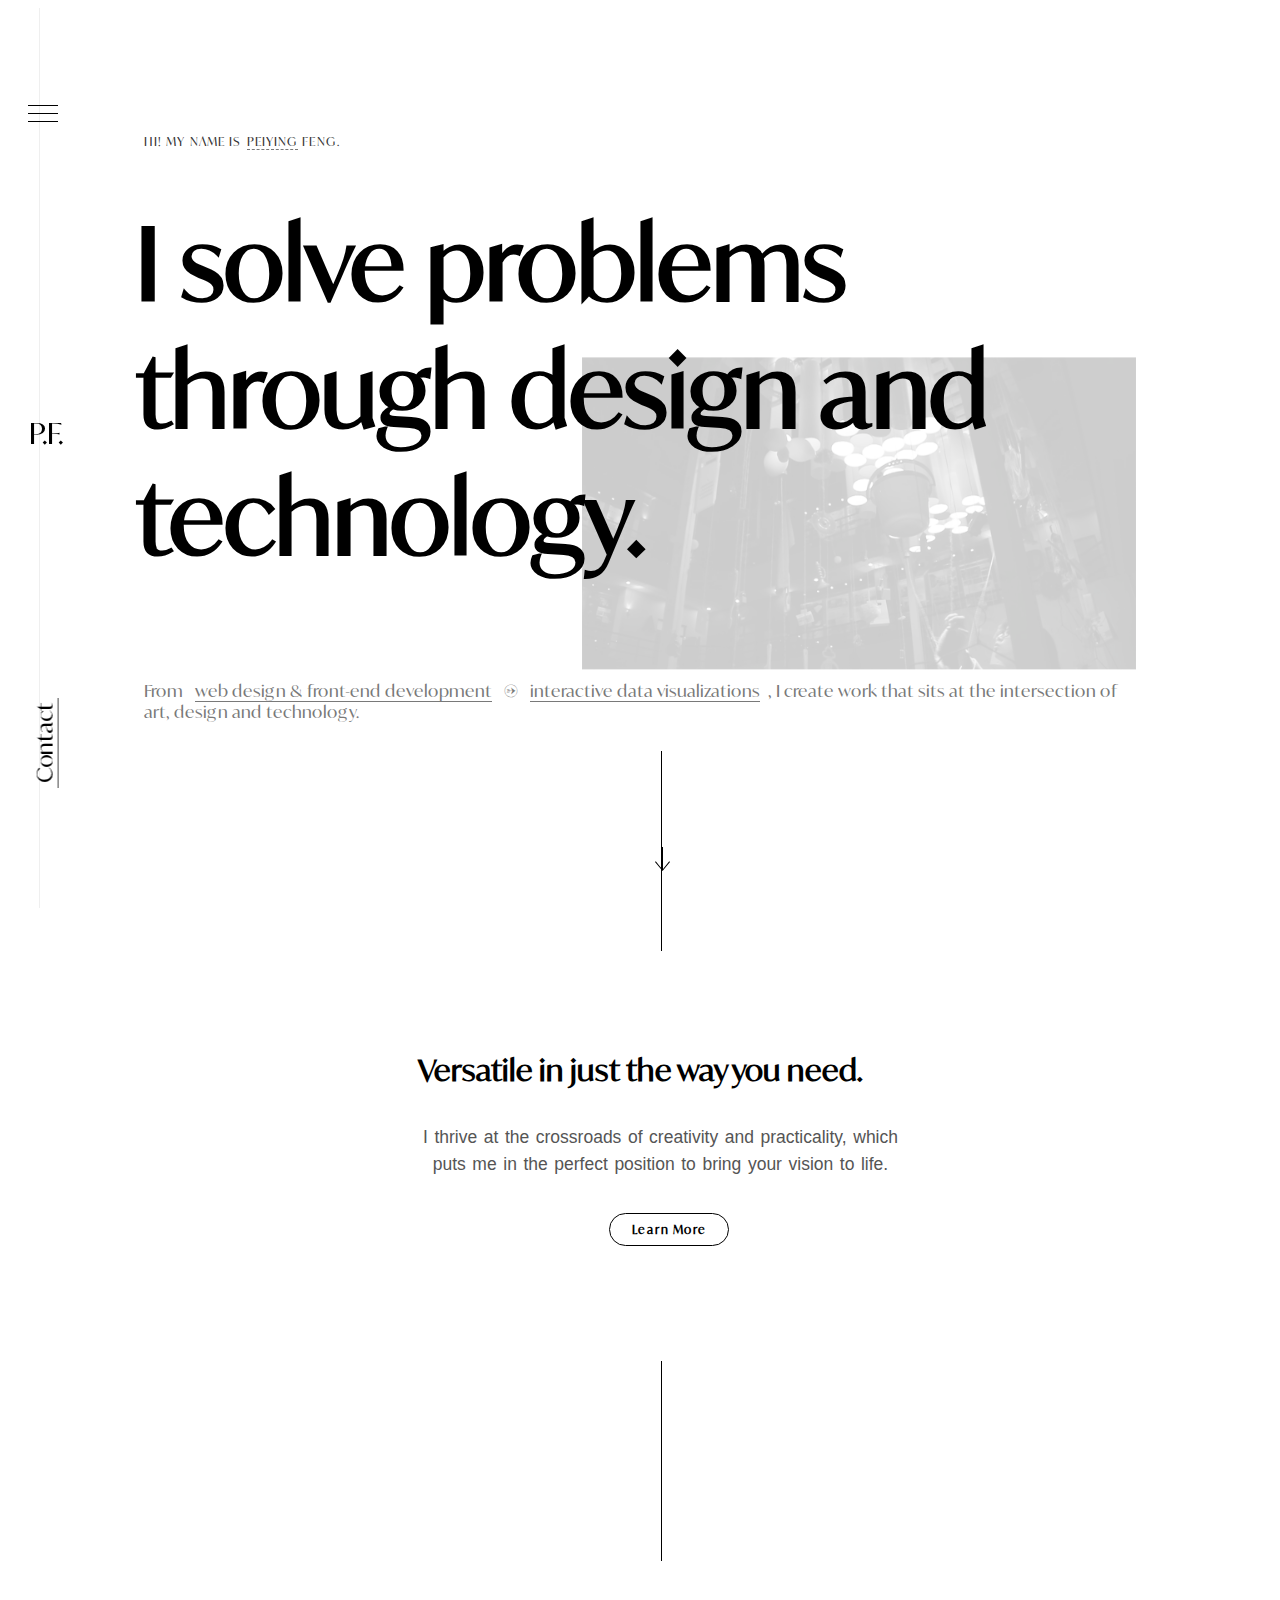
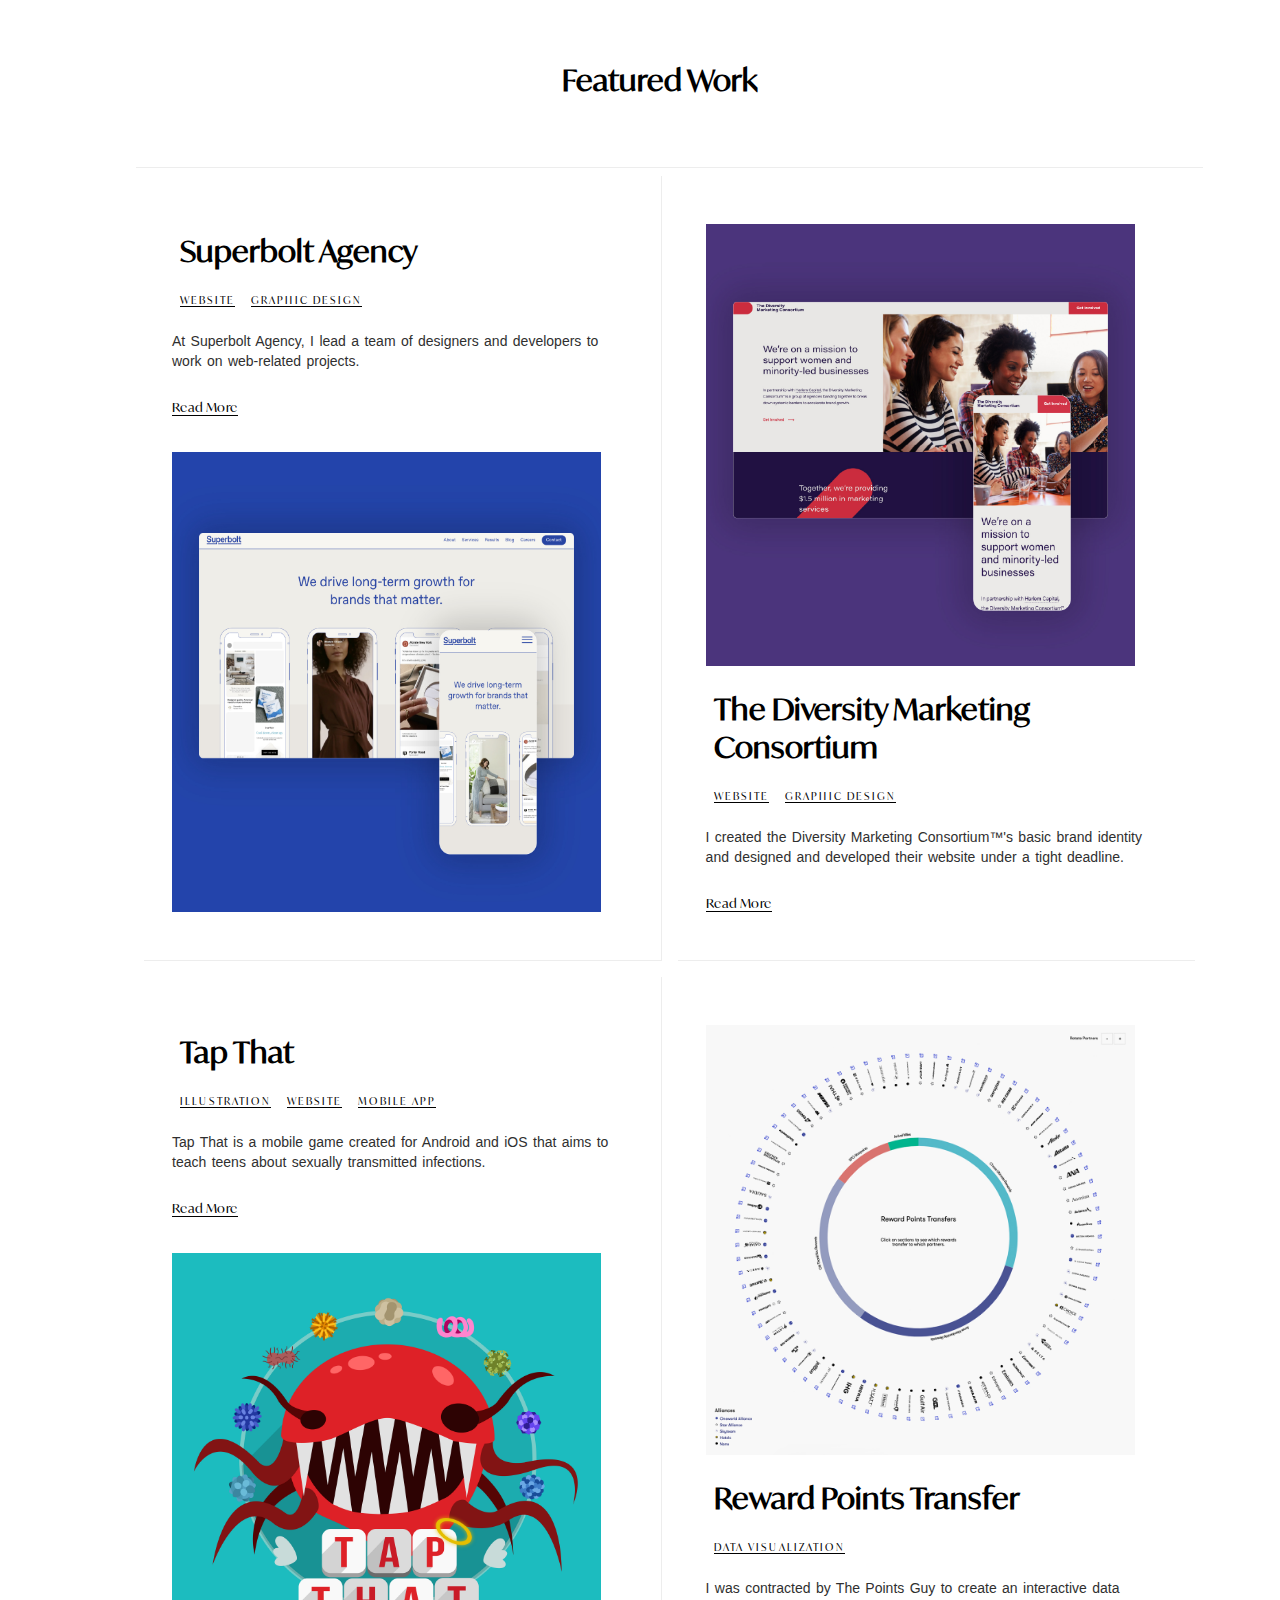
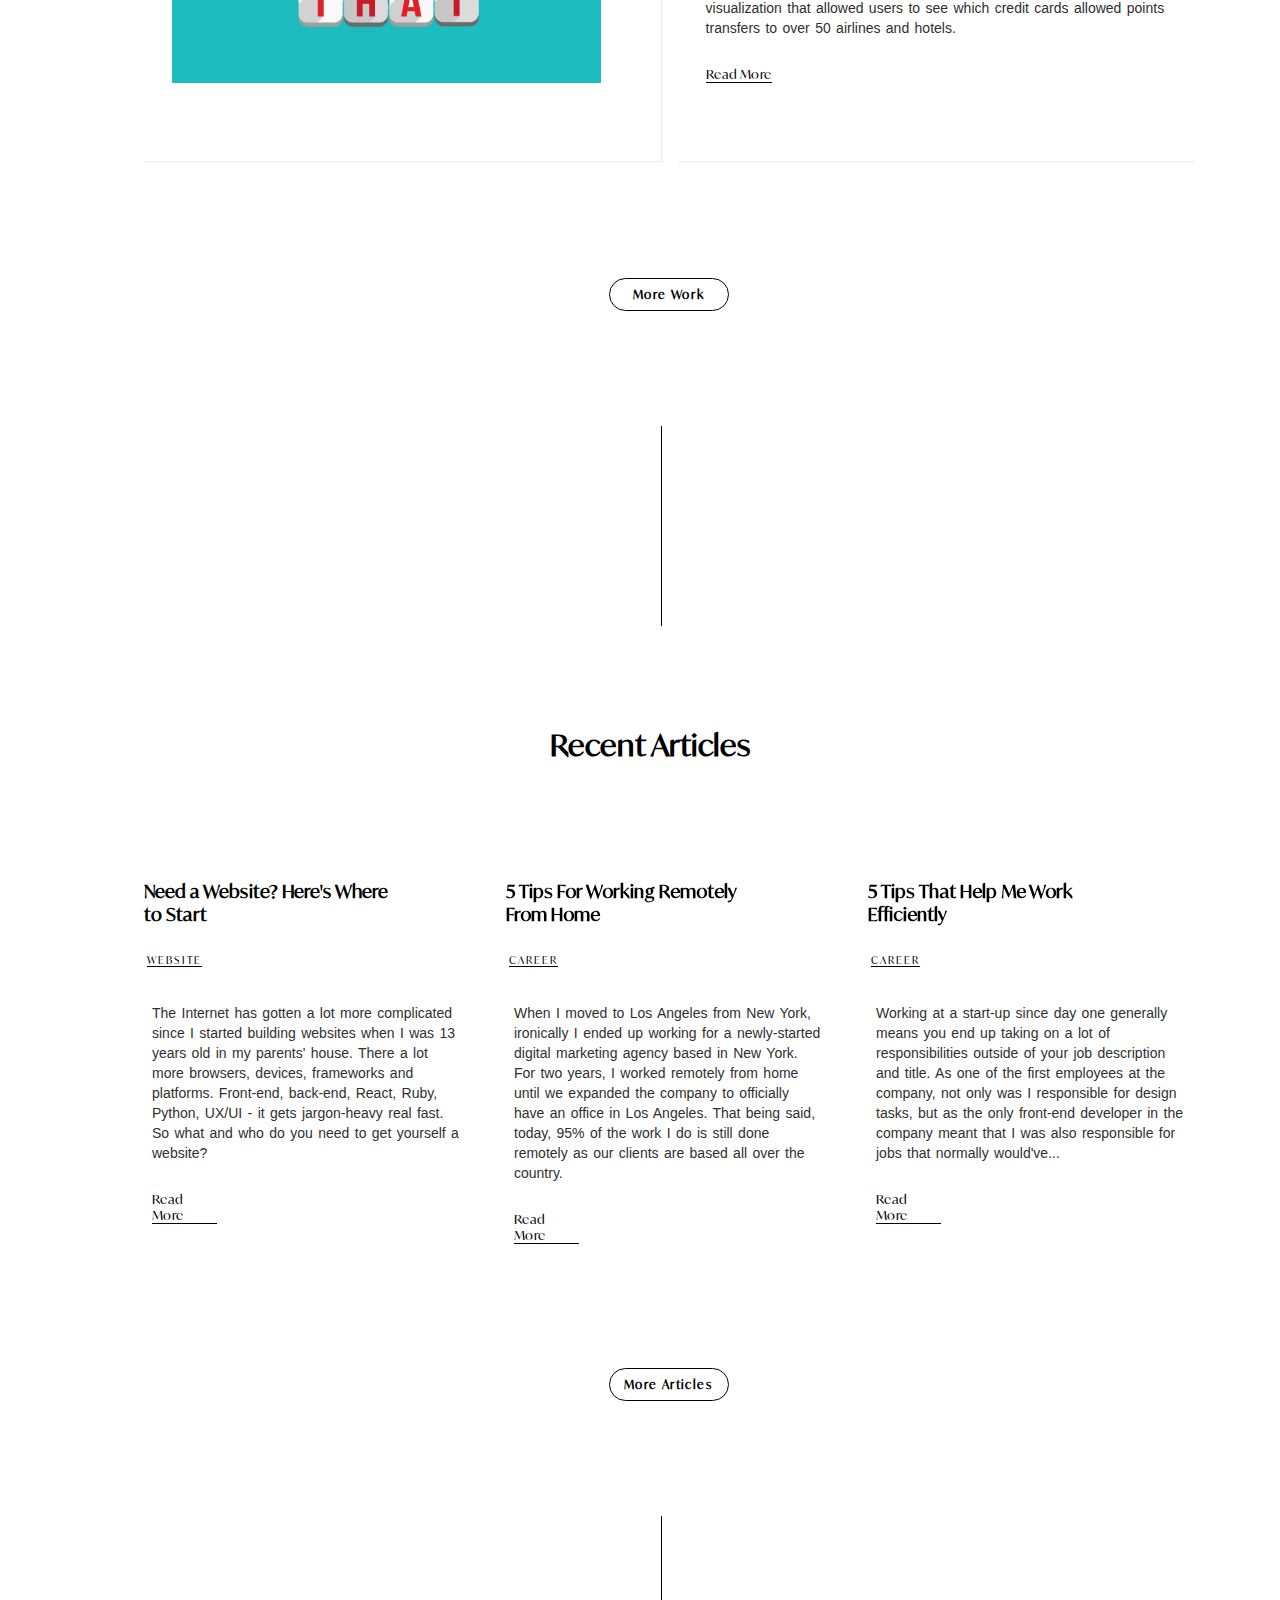
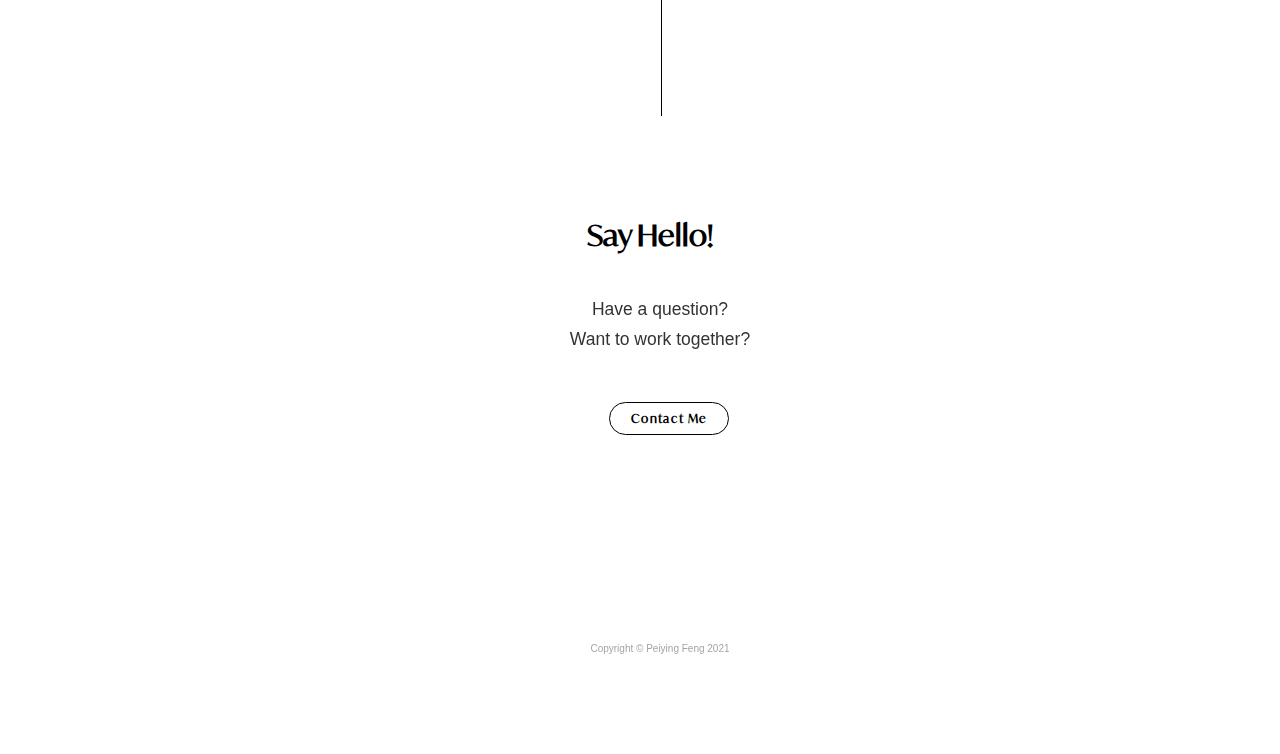
<file: index.html>
<!DOCTYPE html>
<html lang="en">

<head>
  <meta charset="UTF-8">
  <meta http-equiv="X-UA-Compatible" content="IE=edge">
  <meta name="viewport" content="width=device-width, initial-scale=1.0">
  <title>Document</title>
  <link rel="preconnect" href="https://fonts.gstatic.com">
  <link href="https://fonts.googleapis.com/css2?family=Orelega+One&display=swap" rel="stylesheet">
</head>

<script src="https://code.jquery.com/jquery-3.6.0.min.js"
  integrity="sha256-/xUj+3OJU5yExlq6GSYGSHk7tPXikynS7ogEvDej/m4=" crossorigin="anonymous"></script>

<link rel="stylesheet" href="utilities.css">
<link rel="stylesheet" href="style1.css">

<body>
  <header class="menubar" id="menubar">
    <ul class="menu-list">
      <li class="border-hover-effect-fast"><a href='#' class="menu-about">About</a></li>
      <li class="border-hover-effect-fast"><a href='#' class="menu-work">Work</a></li>
      <li class="border-hover-effect-fast"><a href='#' class="menu-blog">Blog</a></li>
    </ul>
  </header>

  <div class="menu-button" id="menu-button">
    <div class="menu-line line1 border-hover-effect-fast"></div>
    <div class="menu-line line2 border-hover-effect-fast"></div>
    <div class="menu-line line3 border-hover-effect-fast"></div>
  </div>

  <div class="pf border-hover-effect-slow">P.F.</div>

  <div class="contact border-hover-effect-fast"><a href="#">Contact</a></div>

  <div class="main-content" id="main-content">
    <div class="main-content-in">
      <p class="sub-header">HI! MY NAME IS <a href="#" class="paying border-hover-effect-slow">PEIYING</a> FENG.</p>
      <p class="header">I solve problems through design and technology.</p>
      <img src="hero.png" alt="" class="main-img">
      <p class="sub-text">From <a href="#" class="special-text border-hover-effect-fast">web design & front-end
          development</a> → <a href="#" class="special-text border-hover-effect-fast">interactive data
          visualizations</a>, I create work that sits at the
        intersection of art, design and technology.</p>
    </div>
    <div class="down-arrow" id="down-arrow">
      <svg width="24" height="24" xmlns="http://www.w3.org/2000/svg" fill-rule="evenodd" clip-rule="evenodd">
        <path d="M11 21.883l-6.235-7.527-.765.644 7.521 9 7.479-9-.764-.645-6.236 7.529v-21.884h-1v21.883z"></path>
      </svg>
    </div>

    <div class="divider"></div>

    <p class="mid-headings">Versatile in just the way you need.</p>

    <div class="sub-heading-text">
      I thrive at the crossroads of creativity and practicality, which puts me in the perfect position to bring your
      vision to life.
    </div>

    <button class="learn-more">Learn More</button>

    <div class="divider divider2"></div>

    <p class="mid-headings featured">Featured Work</p>

    <div class="grid-container">
      <div class="grid-item item1">
        <div class="border-hover-effect-slow grid-headings">
          <p>Superbolt Agency</p>
        </div>
        <div class="grid-small-headings-div">
          <div class="border-hover-effect-fast grid-small-headings">
            <a href="#">WEBSITE</a>
          </div>
          <div class="border-hover-effect-fast grid-small-headings">
            <a href="#">GRAPHIC DESIGN</a>
          </div>
        </div>

        <p class="grid-small-text">
          At Superbolt Agency, I lead a team of designers and developers to work on web-related projects.
        </p><br>

        <div class="border-hover-effect-fast grid-read-more">
          <a href="#">Read More</a>
        </div><br>

        <img src="superbolt.jpg" alt="" class="grid-image">

      </div>
      <div class="grid-item item2">
        <img src="thediversitymarketingconsortium.jpg" alt="" class="grid-image">
        <div class="border-hover-effect-slow grid-headings">
          <p>The Diversity Marketing Consortium</p>
        </div>
        <div class="grid-small-headings-div">
          <div class="border-hover-effect-fast grid-small-headings">
            <a href="#">WEBSITE</a>
          </div>
          <div class="border-hover-effect-fast grid-small-headings">
            <a href="#">GRAPHIC DESIGN</a>
          </div>
        </div>

        <p class="grid-small-text">
          I created the Diversity Marketing Consortium™'s basic brand identity and designed and developed their website
          under a tight deadline.
        </p> <br>

        <div class="border-hover-effect-fast grid-read-more">
          <a href="#">Read More</a>
        </div>

      </div>
      <div class="grid-item item3">

        <div class="border-hover-effect-slow grid-headings">
          <p>Tap That</p>
        </div>
        <div class="grid-small-headings-div">
          <div class="border-hover-effect-fast grid-small-headings">
            <a href="#">ILLUSTRATION</a>
          </div>
          <div class="border-hover-effect-fast grid-small-headings">
            <a href="#">WEBSITE</a>
          </div>
          <div class="border-hover-effect-fast grid-small-headings">
            <a href="#">MOBILE APP</a>
          </div>
        </div>

        <p class="grid-small-text">
          Tap That is a mobile game created for Android and iOS that aims to teach teens about sexually transmitted
          infections.
        </p><br>

        <div class="border-hover-effect-fast grid-read-more">
          <a href="#">Read More</a>
        </div><br>

        <img src="tapthat.png" alt="" class="grid-image">

      </div>
      <div class="grid-item item4">

        <img src="reward.jpg" alt="" class="grid-image">
        <div class="border-hover-effect-slow grid-headings">
          <p>Reward Points Transfer</p>
        </div>
        <div class="grid-small-headings-div">
          <div class="border-hover-effect-fast grid-small-headings">
            <a href="#">DATA VISUALIZATION</a>
          </div>
        </div>

        <p class="grid-small-text">
          I was contracted by The Points Guy to create an interactive data visualization that allowed users to see which
          credit cards allowed points transfers to over 50 airlines and hotels.
        </p> <br>

        <div class="border-hover-effect-fast grid-read-more">
          <a href="#">Read More</a>
        </div>

      </div>
    </div>

    <button class="learn-more more-work">More Work</button>

    <div class="divider divider2 divider3"></div>

    <p class="mid-headings recent">Recent Articles</p>


    <div class="grid-container2">
      <div class="grid2-items item1">
        <div class="border-hover-effect-slow grid2-headings">
          <p>Need a Website? Here's Where to Start</p>
        </div>
        <div class="grid-small-headings-div">
          <div class="border-hover-effect-fast grid-small-headings">
            <a href="#">WEBSITE</a>
          </div>
        </div>
        <p class="grid2-small-text">The Internet has gotten a lot more complicated since I started building websites
          when I was 13 years old in my parents' house. There a lot more browsers, devices, frameworks and platforms.
          Front-end, back-end, React, Ruby, Python, UX/UI - it gets jargon-heavy real fast. So what and who do you need
          to get yourself a website?
        </p><br>
        <div class="border-hover-effect-fast grid-read-more">
          <a href="#">Read More</a>
        </div>
      </div>


      <div class="grid2-items item2">
        <div class="border-hover-effect-slow grid2-headings">
          <p>5 Tips For Working Remotely From Home</p>
        </div>
        <div class="grid-small-headings-div">
          <div class="border-hover-effect-fast grid-small-headings">
            <a href="#">CAREER</a>
          </div>
        </div>
        <p class="grid2-small-text">When I moved to Los Angeles from New York, ironically I ended up working for a
          newly-started digital marketing agency based in New York. For two years, I worked remotely from home until we
          expanded the company to officially have an office in Los Angeles. That being said, today, 95% of the work I do
          is still done remotely as our clients are based all over the country.
        </p><br>
        <div class="border-hover-effect-fast grid-read-more">
          <a href="#">Read More</a>
        </div>
      </div>

      <div class="grid2-items item3">
        <div class="border-hover-effect-slow grid2-headings">
          <p>5 Tips That Help Me Work Efficiently</p>
        </div>
        <div class="grid-small-headings-div">
          <div class="border-hover-effect-fast grid-small-headings">
            <a href="#">CAREER</a>
          </div>
        </div>
        <p class="grid2-small-text">Working at a start-up since day one generally means you end up taking on a lot of
          responsibilities outside of your job description and title. As one of the first employees at the company, not
          only was I responsible for design tasks, but as the only front-end developer in the company meant that I was
          also responsible for jobs that normally would've...
        </p><br>
        <div class="border-hover-effect-fast grid-read-more">
          <a href="#">Read More</a>
        </div>
      </div>

    </div>

    <button class="learn-more more-articles">More Articles</button>

    <div class="divider divider2 divider4"></div>

    <p class="mid-headings recent">Say Hello!</p>

    <p class="say-hello-text">Have a question?<br>
      Want to work together?</p>

    <button class="learn-more contact-me">Contact Me</button>

    <p class="copyright">Copyright © Peiying Feng 2021</p>

  </div>
</body>
<script src="pfeng.js"></script>

</html>
</file>
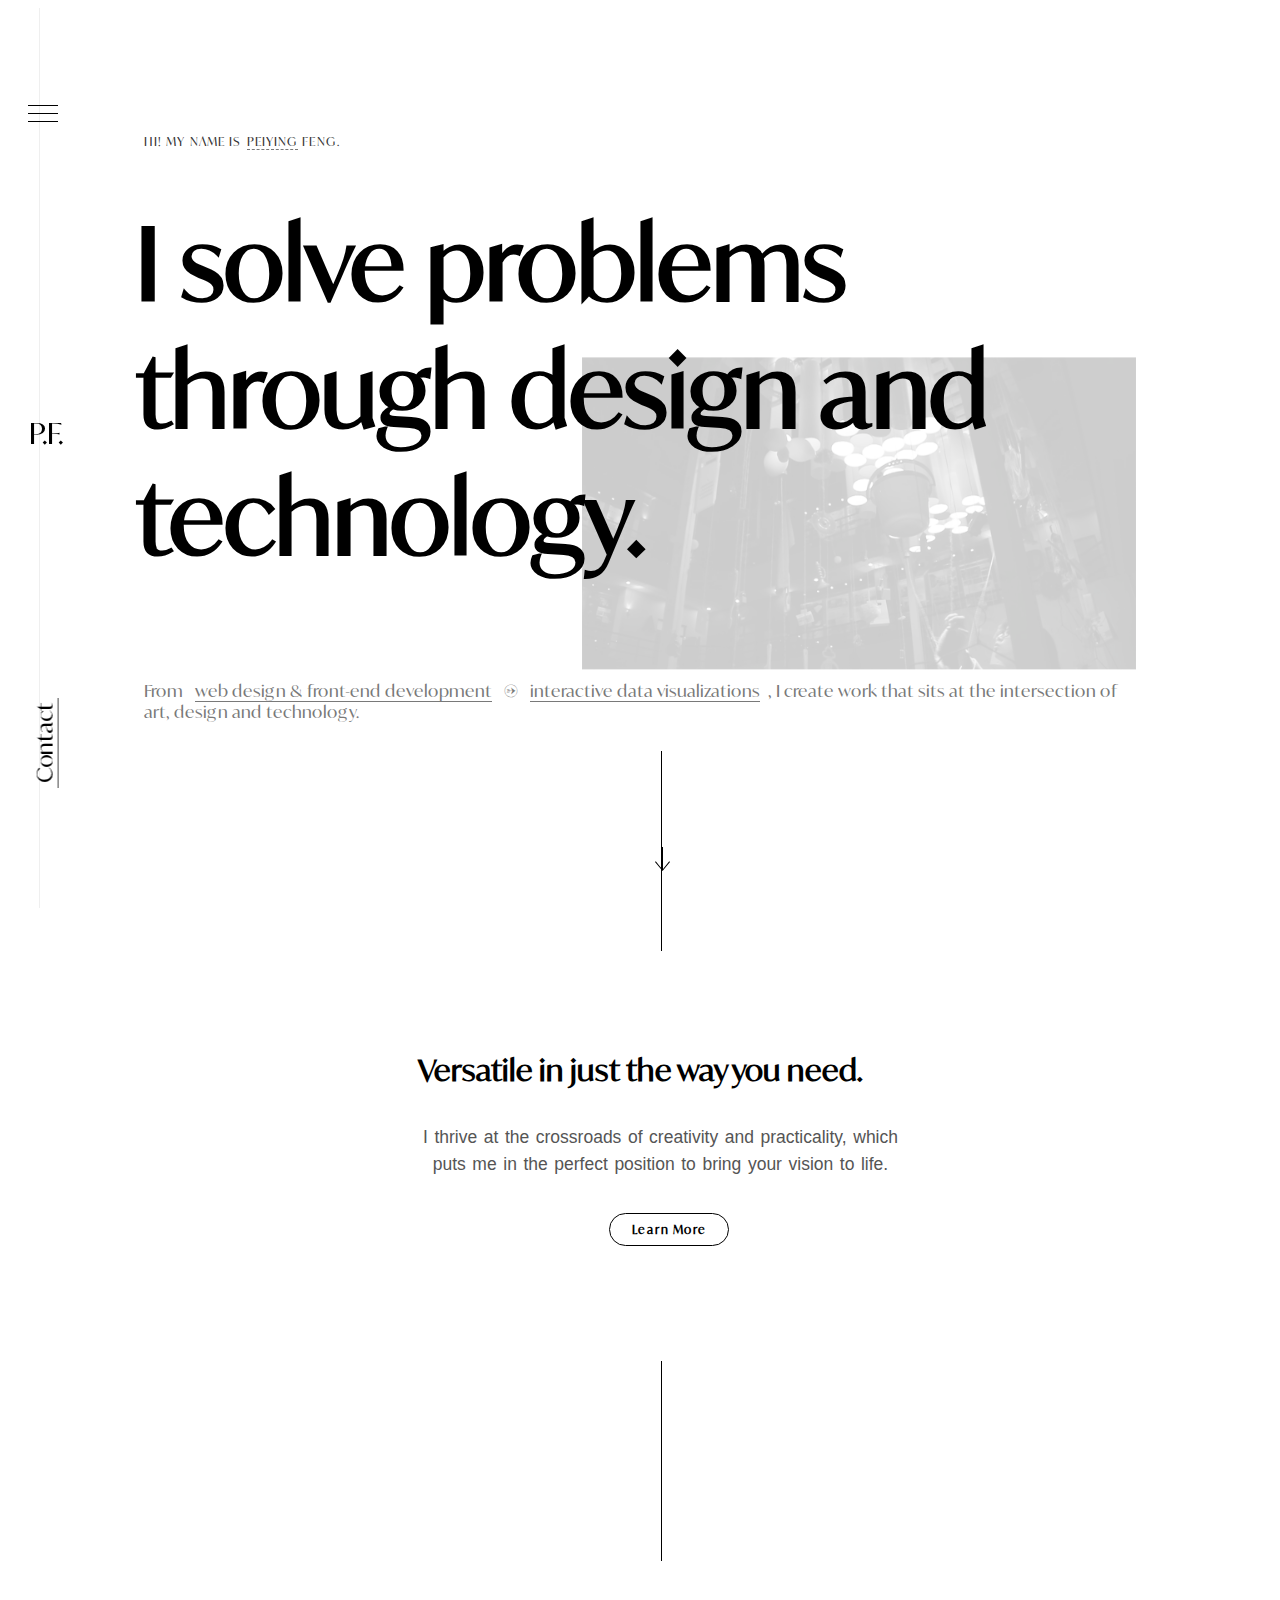
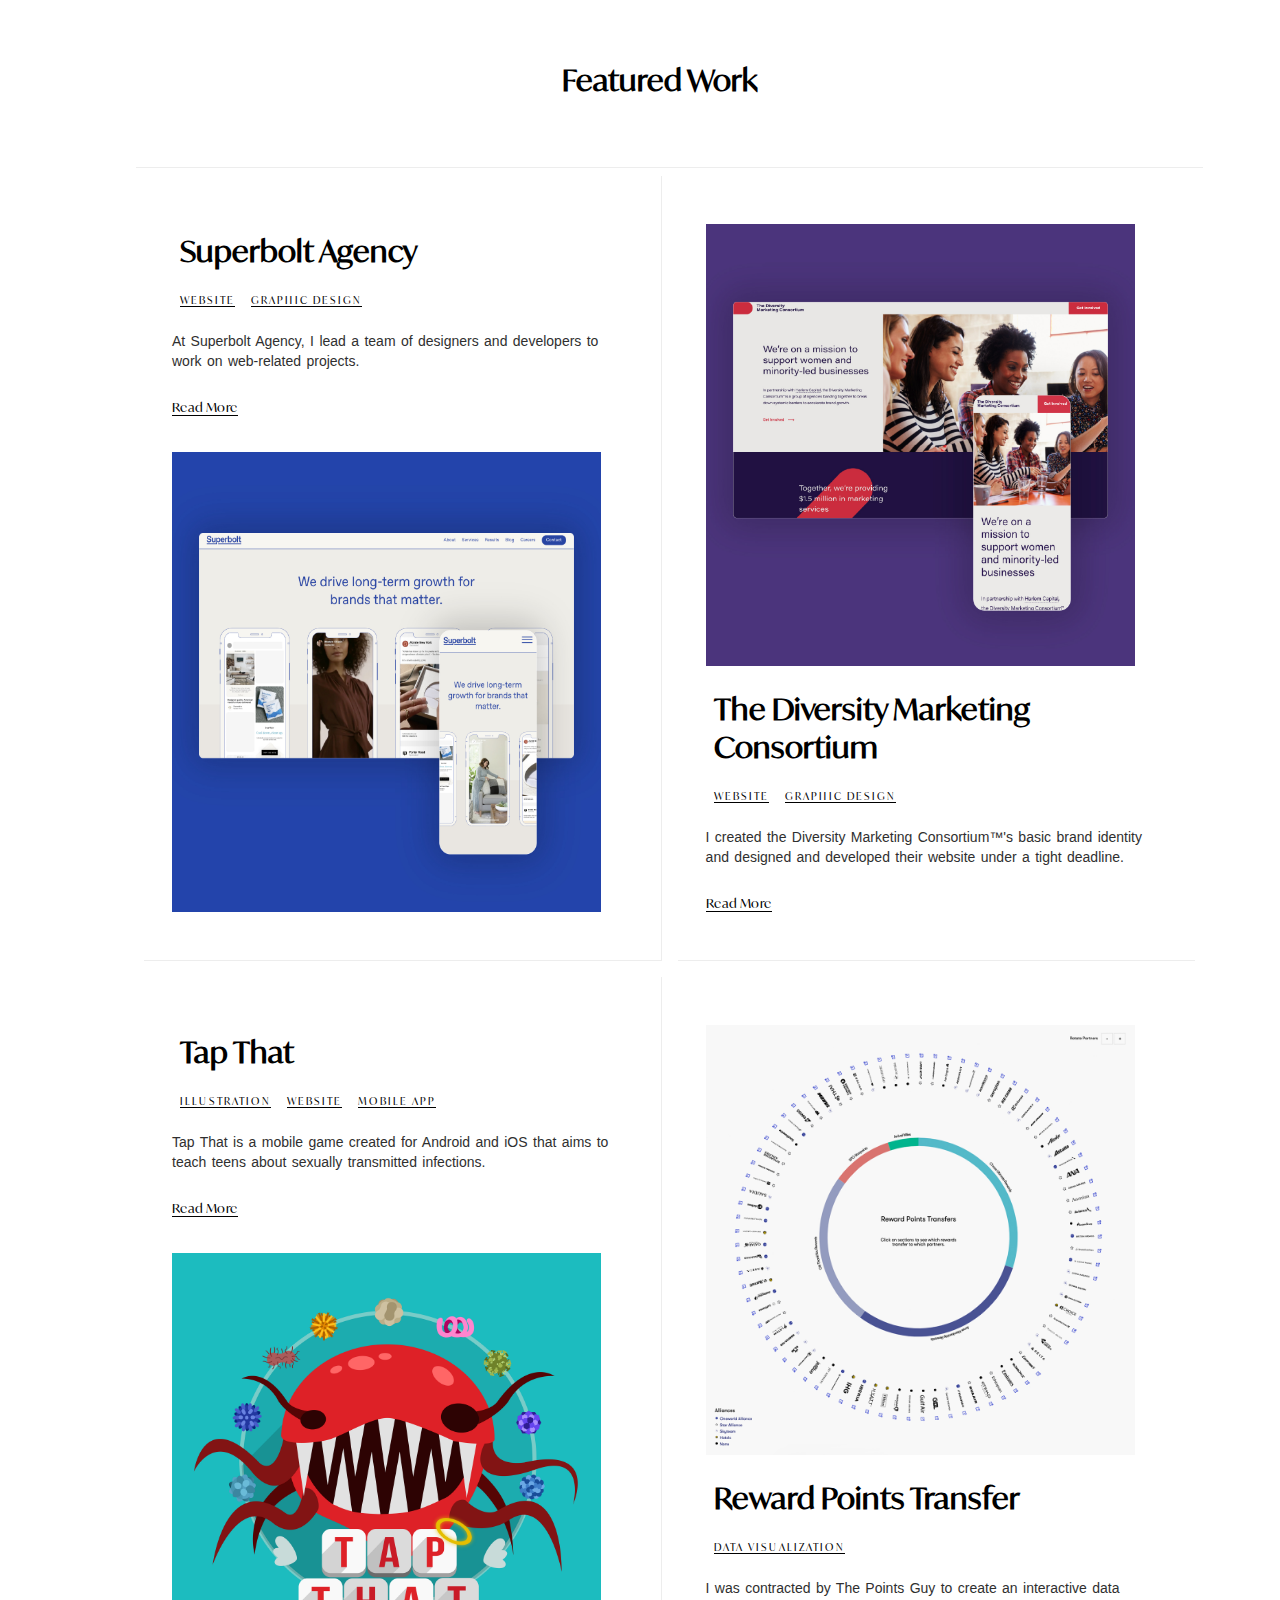
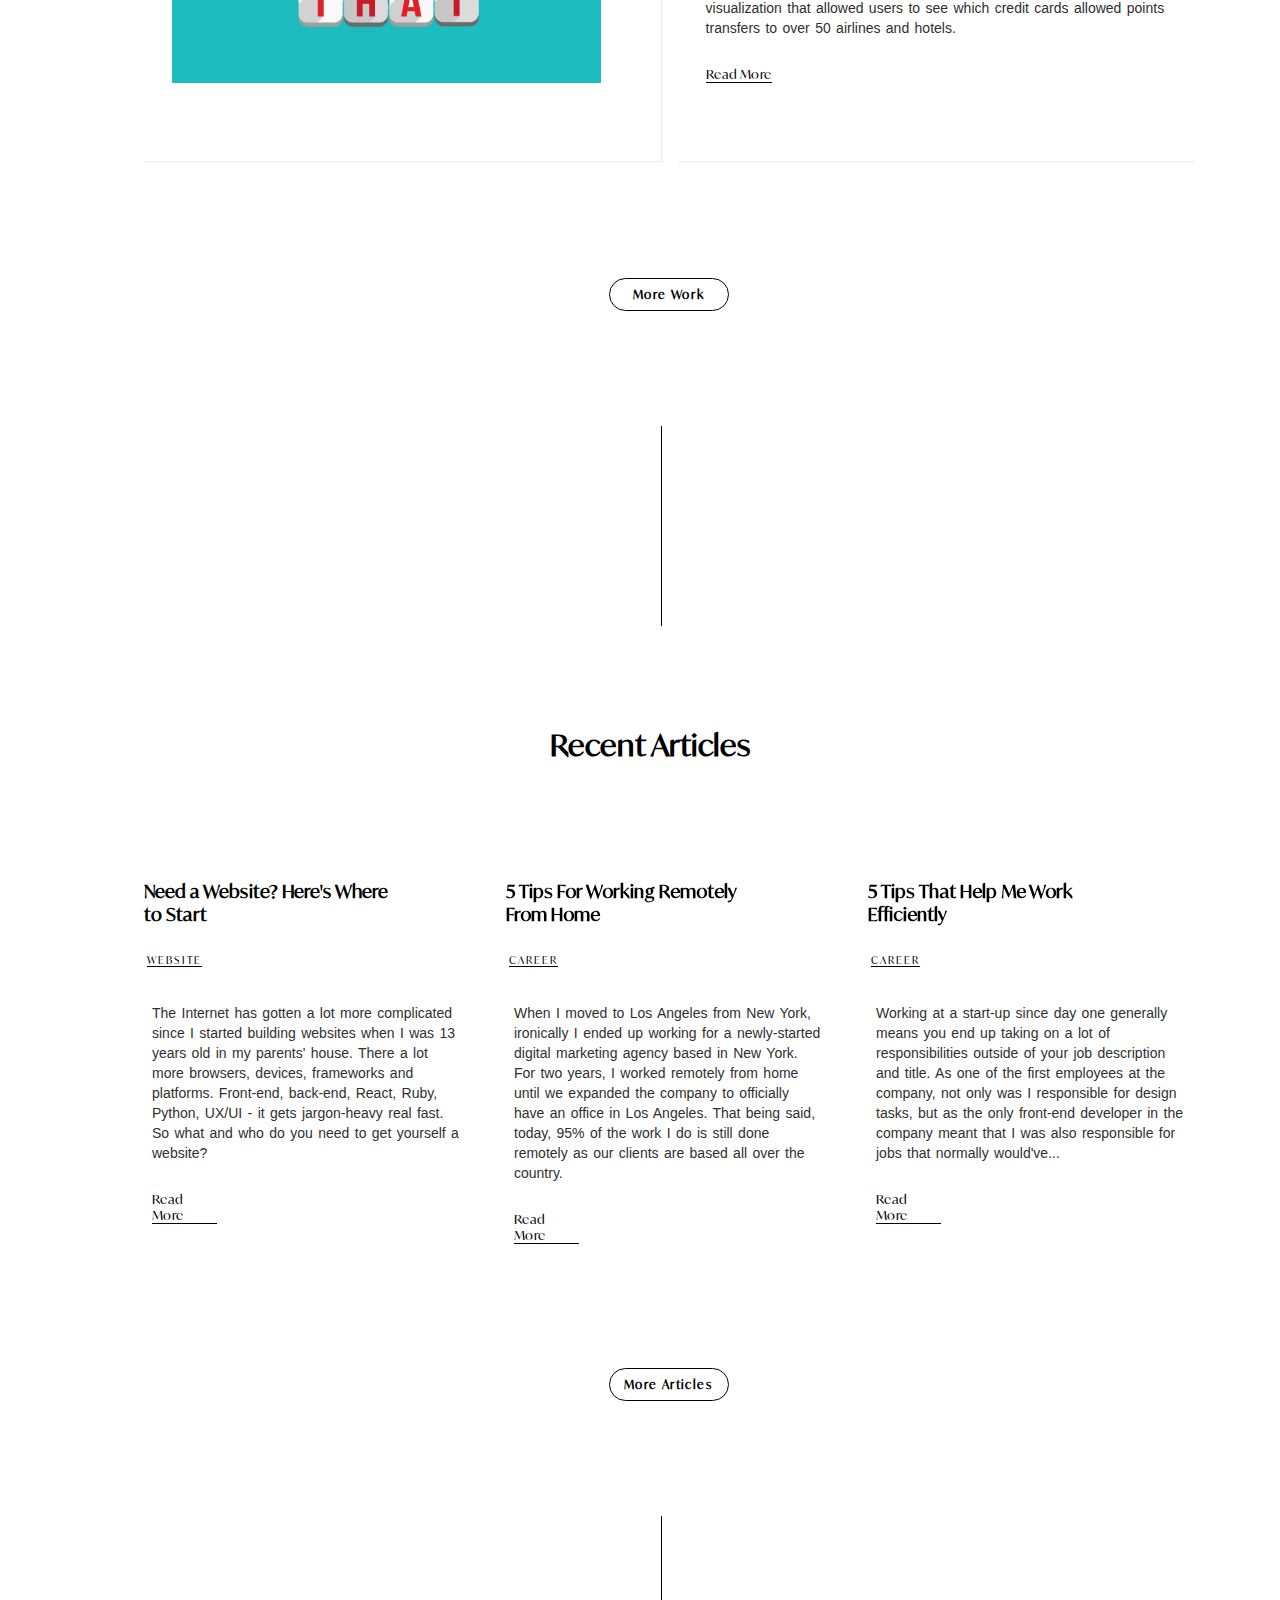
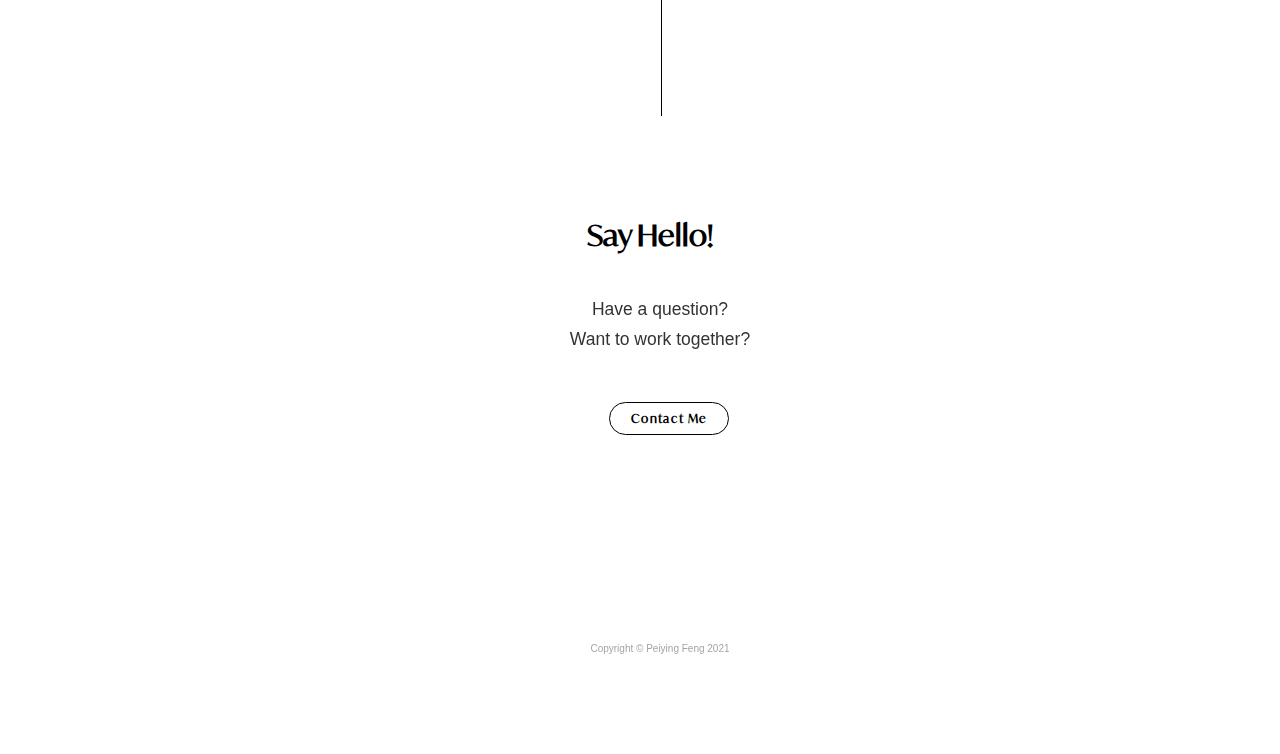
<file: pfeng.html>
<!DOCTYPE html>
<html lang="en">

<head>
  <meta charset="UTF-8">
  <meta http-equiv="X-UA-Compatible" content="IE=edge">
  <meta name="viewport" content="width=device-width, initial-scale=1.0">
  <title>Document</title>
  <link rel="preconnect" href="https://fonts.gstatic.com">
  <link href="https://fonts.googleapis.com/css2?family=Orelega+One&display=swap" rel="stylesheet">
</head>

<script src="https://code.jquery.com/jquery-3.6.0.min.js"
  integrity="sha256-/xUj+3OJU5yExlq6GSYGSHk7tPXikynS7ogEvDej/m4=" crossorigin="anonymous"></script>

<link rel="stylesheet" href="utilities.css">
<link rel="stylesheet" href="style1.css">

<body>
  <header class="menubar" id="menubar">
    <ul class="menu-list">
      <li class="border-hover-effect-fast"><a href='#' class="menu-about">About</a></li>
      <li class="border-hover-effect-fast"><a href='#' class="menu-work">Work</a></li>
      <li class="border-hover-effect-fast"><a href='#' class="menu-blog">Blog</a></li>
    </ul>
  </header>

  <div class="menu-button" id="menu-button">
    <div class="menu-line line1 border-hover-effect-fast"></div>
    <div class="menu-line line2 border-hover-effect-fast"></div>
    <div class="menu-line line3 border-hover-effect-fast"></div>
  </div>

  <div class="pf border-hover-effect-slow">P.F.</div>

  <div class="contact border-hover-effect-fast"><a href="#">Contact</a></div>

  <div class="main-content" id="main-content">
    <div class="main-content-in">
      <p class="sub-header">HI! MY NAME IS <a href="#" class="paying border-hover-effect-slow">PEIYING</a> FENG.</p>
      <p class="header">I solve problems through design and technology.</p>
      <img src="hero.png" alt="" class="main-img">
      <p class="sub-text">From <a href="#" class="special-text border-hover-effect-fast">web design & front-end
          development</a> → <a href="#" class="special-text border-hover-effect-fast">interactive data
          visualizations</a>, I create work that sits at the
        intersection of art, design and technology.</p>
    </div>
    <div class="down-arrow" id="down-arrow">
      <svg width="24" height="24" xmlns="http://www.w3.org/2000/svg" fill-rule="evenodd" clip-rule="evenodd">
        <path d="M11 21.883l-6.235-7.527-.765.644 7.521 9 7.479-9-.764-.645-6.236 7.529v-21.884h-1v21.883z"></path>
      </svg>
    </div>

    <div class="divider"></div>

    <p class="mid-headings">Versatile in just the way you need.</p>

    <div class="sub-heading-text">
      I thrive at the crossroads of creativity and practicality, which puts me in the perfect position to bring your
      vision to life.
    </div>

    <button class="learn-more">Learn More</button>

    <div class="divider divider2"></div>

    <p class="mid-headings featured">Featured Work</p>

    <div class="grid-container">
      <div class="grid-item item1">
        <div class="border-hover-effect-slow grid-headings">
          <p>Superbolt Agency</p>
        </div>
        <div class="grid-small-headings-div">
          <div class="border-hover-effect-fast grid-small-headings">
            <a href="#">WEBSITE</a>
          </div>
          <div class="border-hover-effect-fast grid-small-headings">
            <a href="#">GRAPHIC DESIGN</a>
          </div>
        </div>

        <p class="grid-small-text">
          At Superbolt Agency, I lead a team of designers and developers to work on web-related projects.
        </p><br>

        <div class="border-hover-effect-fast grid-read-more">
          <a href="#">Read More</a>
        </div><br>

        <img src="superbolt.jpg" alt="" class="grid-image">

      </div>
      <div class="grid-item item2">
        <img src="thediversitymarketingconsortium.jpg" alt="" class="grid-image">
        <div class="border-hover-effect-slow grid-headings">
          <p>The Diversity Marketing Consortium</p>
        </div>
        <div class="grid-small-headings-div">
          <div class="border-hover-effect-fast grid-small-headings">
            <a href="#">WEBSITE</a>
          </div>
          <div class="border-hover-effect-fast grid-small-headings">
            <a href="#">GRAPHIC DESIGN</a>
          </div>
        </div>

        <p class="grid-small-text">
          I created the Diversity Marketing Consortium™'s basic brand identity and designed and developed their website
          under a tight deadline.
        </p> <br>

        <div class="border-hover-effect-fast grid-read-more">
          <a href="#">Read More</a>
        </div>

      </div>
      <div class="grid-item item3">

        <div class="border-hover-effect-slow grid-headings">
          <p>Tap That</p>
        </div>
        <div class="grid-small-headings-div">
          <div class="border-hover-effect-fast grid-small-headings">
            <a href="#">ILLUSTRATION</a>
          </div>
          <div class="border-hover-effect-fast grid-small-headings">
            <a href="#">WEBSITE</a>
          </div>
          <div class="border-hover-effect-fast grid-small-headings">
            <a href="#">MOBILE APP</a>
          </div>
        </div>

        <p class="grid-small-text">
          Tap That is a mobile game created for Android and iOS that aims to teach teens about sexually transmitted
          infections.
        </p><br>

        <div class="border-hover-effect-fast grid-read-more">
          <a href="#">Read More</a>
        </div><br>

        <img src="tapthat.png" alt="" class="grid-image">

      </div>
      <div class="grid-item item4">

        <img src="reward.jpg" alt="" class="grid-image">
        <div class="border-hover-effect-slow grid-headings">
          <p>Reward Points Transfer</p>
        </div>
        <div class="grid-small-headings-div">
          <div class="border-hover-effect-fast grid-small-headings">
            <a href="#">DATA VISUALIZATION</a>
          </div>
        </div>

        <p class="grid-small-text">
          I was contracted by The Points Guy to create an interactive data visualization that allowed users to see which
          credit cards allowed points transfers to over 50 airlines and hotels.
        </p> <br>

        <div class="border-hover-effect-fast grid-read-more">
          <a href="#">Read More</a>
        </div>

      </div>
    </div>

    <button class="learn-more more-work">More Work</button>

    <div class="divider divider2 divider3"></div>

    <p class="mid-headings recent">Recent Articles</p>


    <div class="grid-container2">
      <div class="grid2-items item1">
        <div class="border-hover-effect-slow grid2-headings">
          <p>Need a Website? Here's Where to Start</p>
        </div>
        <div class="grid-small-headings-div">
          <div class="border-hover-effect-fast grid-small-headings">
            <a href="#">WEBSITE</a>
          </div>
        </div>
        <p class="grid2-small-text">The Internet has gotten a lot more complicated since I started building websites
          when I was 13 years old in my parents' house. There a lot more browsers, devices, frameworks and platforms.
          Front-end, back-end, React, Ruby, Python, UX/UI - it gets jargon-heavy real fast. So what and who do you need
          to get yourself a website?
        </p><br>
        <div class="border-hover-effect-fast grid-read-more">
          <a href="#">Read More</a>
        </div>
      </div>


      <div class="grid2-items item2">
        <div class="border-hover-effect-slow grid2-headings">
          <p>5 Tips For Working Remotely From Home</p>
        </div>
        <div class="grid-small-headings-div">
          <div class="border-hover-effect-fast grid-small-headings">
            <a href="#">CAREER</a>
          </div>
        </div>
        <p class="grid2-small-text">When I moved to Los Angeles from New York, ironically I ended up working for a
          newly-started digital marketing agency based in New York. For two years, I worked remotely from home until we
          expanded the company to officially have an office in Los Angeles. That being said, today, 95% of the work I do
          is still done remotely as our clients are based all over the country.
        </p><br>
        <div class="border-hover-effect-fast grid-read-more">
          <a href="#">Read More</a>
        </div>
      </div>

      <div class="grid2-items item3">
        <div class="border-hover-effect-slow grid2-headings">
          <p>5 Tips That Help Me Work Efficiently</p>
        </div>
        <div class="grid-small-headings-div">
          <div class="border-hover-effect-fast grid-small-headings">
            <a href="#">CAREER</a>
          </div>
        </div>
        <p class="grid2-small-text">Working at a start-up since day one generally means you end up taking on a lot of
          responsibilities outside of your job description and title. As one of the first employees at the company, not
          only was I responsible for design tasks, but as the only front-end developer in the company meant that I was
          also responsible for jobs that normally would've...
        </p><br>
        <div class="border-hover-effect-fast grid-read-more">
          <a href="#">Read More</a>
        </div>
      </div>

    </div>

    <button class="learn-more more-articles">More Articles</button>

    <div class="divider divider2 divider4"></div>

    <p class="mid-headings recent">Say Hello!</p>

    <p class="say-hello-text">Have a question?<br>
      Want to work together?</p>

    <button class="learn-more contact-me">Contact Me</button>

    <p class="copyright">Copyright © Peiying Feng 2021</p>

  </div>
</body>
<script src="pfeng.js"></script>

</html>
</file>
<file: utilities.css>
@font-face {
    font-family: 'Ivy Mode';
    src: local('Ivy Mode Regular'), local('Ivy-Mode-Regular'),
        url('IvyMode-Regular.woff2') format('woff2'),
        url('IvyMode-Regular.woff') format('woff'),
        url('IvyMode-Regular.ttf') format('truetype');
    font-weight: 400;
    font-style: normal;
  }
a{
    color: black;
}
ul
{
    list-style: none;
}
.sub-header
{
  font-size: 0.75rem;
  text-transform: uppercase;
  font-weight: 500;
  color: #333;
  letter-spacing: 1.1px;
}
.header
{
    position: relative;
    z-index: 1;
    margin: 50px 0;
    margin-right: 30px;
    font-size: min(9vw , 100px);
    letter-spacing: 0px;
    font-weight: 600;
}
.main-img
{
    filter: opacity(20%);
    position: relative;
    float: right;
    transform: translateY(-90%);
    width: 55%;
    height: 50%;
}
.sub-text
{
    position: absolute;
    font-size: 17px;
    color: #797979;
    margin-top: 50px;
}
.border-hover-effect-fast::after
{
    content: '';
    margin-top: 5px;
    width: 0%;
    height: 1px;
    background-image: linear-gradient(90deg,#5c6f9f ,#fe1950);
    position: absolute;
    bottom: 0%;
    left: 0%;
    transition: 0.2s ease-in-out;
}
.border-hover-effect-fast:hover
{
    transition-delay: 0s;
    text-decoration: none;
    color: #5c6f9f;
    border: none;
}
.border-hover-effect-fast:hover::after
{
    width: 100%;
}
.border-hover-effect-slow::after
{
    content: '';
    margin-top: 5px;
    width: 0%;
    height: 1px;
    background-image: linear-gradient(90deg,blue ,red);
    position: absolute;
    bottom: 0%;
    left: 0%;
    transition: 0.5s ease-in-out;
}
.border-hover-effect-slow:hover
{
    text-decoration: none;
    border-bottom: none;
    color: #5c6f9f;
}
.border-hover-effect-slow:hover::after
{
    width: 100%;
}
.mid-headings
{
    font-weight: bold;
    text-align: center;
    margin: 100px 0 35px 0;
    font-size: 30px;
}
.sub-heading-text
{
    font-family: Helvetica, sans-serif;
    color: rgb(85, 85, 85);
    text-align: center;
    font-size: 17.5px;
    width: 50%;
    margin: auto;
    word-spacing: 1.7px;
    margin-bottom: 20px;
}
.grid-container
{
    display: grid;
    grid-template-columns: 1fr 1fr;
    grid-template-rows: 1fr 1fr;
    background-color: none;
}
.grid-item
{
    display: flex;
    flex-direction: column;
    justify-content: center;
    align-items: flex-start;
    padding: 40px 20px;
}
.grid-headings
{
    font-size: 30px;
    font-weight: bold;
    cursor: pointer;
}
.grid-small-headings
{
    font-size: 10px;
    letter-spacing: 2px;
    margin-top: 0;
    text-decoration: none;
    border-bottom: 1px solid black;
    color: #79797956;
    font-family:  Helvetica, sans-serif;
}
.grid-small-headings-div
{
    display: flex;
    flex-direction: row;
}
.grid-small-text
{
    font-family:  Helvetica, sans-serif;
    font-size: 14px;
    color: rgb(47, 47, 47);
    word-spacing: 1.5px;
    line-height: 20px;
}
.grid-read-more
{
    font-size: 13px;
    margin-top: 0;
    text-decoration: none;
    border-bottom: 1px solid black;
    color: black;
    transition: 0.5s ease-in-out;
    padding-right: 0;
    margin-right: 0;
}
.grid-container2
{
    display: grid;
    grid-template-columns: 1fr 1fr 1fr;
    grid-template-rows: 1fr;
    grid-gap: 20px;
    background-color: white;
    margin-right: -50px;
}
.grid2-headings
{
    position: relative;
    font-size: 18px;
    font-weight: bold;
    cursor: pointer;
    padding: 0;
    margin: 0;
    margin-left: 0px;
}
.grid2-small-text
{
    font-family:  Helvetica, sans-serif;
    font-size: 14px;
    color: rgb(47, 47, 47);
    word-spacing: 1.5px;
    margin-top: 20px;
    line-height: 20px;
}
</file>
<file: style1.css>
*
{
    padding: 0; 
	  margin: 8px;
    box-sizing: border-box;
    font-family: 'Ivy Mode';
}
::selection
{
  background-color: none;
  color: #fe184f;
}
.main-content
{
  position: absolute;
  left: 10%;
  display: flex;
  justify-content: left;
  flex-direction: column;
  width: 80%;
  margin: auto;
  padding-top: 8%;
  transition: 4s;
  transition-timing-function: cubic-bezier(0.5, 0.1, 0.1, 1.1);
}
.sub-text a
{
  position: relative;
  color: #797979;
}
.sub-header a
{
  margin: 0;
  position: relative;
  color: #333;
  text-decoration: none;
  border-bottom: 1px dashed #797979;
}
.menu-button
{
  position: fixed;
  top: 10%;
  left: 1%;
  background-color: none;
  width: 40px;
  height: 30px;
  z-index: 1;
  cursor: pointer;
}
.menu-line
{
  position: relative;
  height: 1px;
  width: 30px;
  background-color: black;
  margin: 7px;
  transition: all 0.5s ease;
}
.menu-button:hover .border-hover-effect-fast::after
{
  width: 100%;
}
.pf
{
  background-color: none;
  position: fixed;
  top: 45%;
  left: 1%;
  background-color: none;
  width: 50px;
  height: 40px;
  z-index: 1;
  cursor: pointer;
  font-size: 30px;
  line-height: 1;
  display: flex;
  justify-content: center;
  align-items: center;
  letter-spacing: -1px;
}
.contact
{
  background-color: none;
  position: fixed;
  top: 80%;
  left: -1%;
  width: 100px;
  height: 30px;
  z-index: 1;
  cursor: pointer;
  font-size: 25px;
  line-height: 1;
  display: flex;
  justify-content: center;
  align-items: center;
  transform: rotate(-90deg) scale(0.9);
  border-bottom: 1px solid #333;
}
.contact a
{
  text-decoration: none;
}
.border-hover-effect-fast:hover a
{
  color: #5c6f9f;
  transition: 0.1s ease-in-out;
}
.menu-button-clicked .line1
{
  transform: rotate(45deg) translateY(11px);
}
.menu-button-clicked .line2
{
  opacity: 0;
}
.menu-button-clicked .line3
{
  transform: rotate(-45deg) translateY(-11px);
}

/*      MENUBAR           */
.menubar
{
  width: 49%;
  height: 100%;
  position: fixed;
  left: -46.5%;
  top: 0;
  border-left: 1px solid #7979791e;
  border-right: 1px solid #7979791e;
  transition: 4s;
  transition-timing-function: cubic-bezier(0.5, 0.1, 0.1, 1.1);
  display: flex;
  flex-direction: column;
  justify-content: center;
  align-items: center;
}

/*------------------------*/

.special-text
{
  border-bottom: 1px solid #797979;
  text-decoration: none;
}
.paying
{
  position: relative;
}
.paying::before
{
  content: "Pronounced 'Pay'-'ying', like thanks for paying my site a visit!";
  text-transform: none;
  font-style: italic;
  background-color: none;
  position: absolute;
  left: -60px;
  top: -47px;
  width: 400%;
  color: #5c6f9f;
  line-height: 16px;
  opacity: 0;
  transition: 0.1s ease-in-out;
}
.paying:hover::before
{
  opacity: 1;
}
.menu-list li a
{
  text-decoration: none;
  border-bottom: 1px solid black;
  font-size: 45px;
  opacity: 0;
  transition: 1.5s ease-in-out;
}
.menu-list li
{
  transform: translateY(-50px);
  margin-top: 100px;
  padding: 0;
  text-align: center;
}
.active-menubar ul li a
{
  opacity: 1;
  padding: 0;
  margin: 0;
}
.active-menubar .menu-about
{
  transition-delay:  1s;
  transition-property: opacity;
}
.active-menubar .menu-work
{
  transition-delay:  1.75s;
  transition-property: opacity;
}
.active-menubar .menu-blog
{
  transition-delay:  2.5s;
  transition-property: opacity;
}
.down-arrow
{
  position: fixed;
  left: 49.6%;
  bottom: 1%;
  transition: 0.5s ease-in-out;
}
.active-menubar
{
    left: 2%;
}
.main-content-active
{
    left: 65%;
}

.down-arrow-up
{
  transform: rotate(180deg);
  transition: 0.5s ease-in-out;
}

.divider
{
  background-color: black;
  width: 1px;
  height: 200px;
  margin: auto;
  margin-top: -215px;
  transform: translateX(21px);
}

.learn-more
{
  border: 1px solid #000000;
  border-radius: 50px;
  padding: 8px 10px;
  margin: 15px auto;
  margin-left: 47%;
  font-weight: 600;
  font-size: 12px;
  width: 120px;
  text-align: center;
  transition: all 1s ease;
  display: inline-block;
  background-color: white;
  cursor: pointer;
  letter-spacing: 1.001px;
}
.sub-heading-text
{
  margin-left: 27%;
  line-height: 27px;
}
.learn-more:hover
{
  border: 1px solid #fe184f;
  animation: button-animation 1s;
}
@keyframes button-animation
{
  0%
  {
    color: white;
  }
  100%
  {
    color: #fe184f;
  }
}

.divider2
{
  margin-top: 100px;
}

.featured
{
  margin-left: 4%;
  margin-bottom: 60px;
}

.grid-image
{
  width: 90%;
  height: 100%;
}

.grid-container
{
  margin-right: -5%;
}

.item1 .border-hover-effect-slow,
.item2 .border-hover-effect-slow,
.item3 .border-hover-effect-slow,
.item4 .border-hover-effect-slow
{
  position: relative;
}

.item1 .border-hover-effect-fast,
.item2 .border-hover-effect-fast,
.item3 .border-hover-effect-fast,
.item4 .border-hover-effect-fast
{
  position: relative;
}

.item1
{
  align-items: flex-start;
  justify-content: left;
}

.grid-small-headings a,
.grid-read-more a
{
  text-decoration: none;
  padding: 0;
  margin: 0;
}

.item3 , 
.item4
{
  padding-bottom: 70px;
}
.grid-container
{
  border-top: 1px solid #a1a1a131;
}

.grid-container .item1
{
  border-right: 1px solid #a1a1a131;
  border-bottom: 1px solid #a1a1a131;
}

.grid-container .item2
{
  border-bottom: 1px solid #a1a1a131;
}

.grid-container .item3
{
  border-right: 1px solid #a1a1a131;
  border-bottom: 1px solid #a1a1a131;
}

.grid-container .item4
{
  border-bottom: 1px solid #a1a1a131;
}

.more-work
{
  margin-top: 100px;
}
.recent
{
  margin-left: 2%;
  margin-bottom: 100px;
}
.grid2-headings
{
  margin: 0;
  padding: 0;
  width: 80%;
}
.grid2-headings p
{
  margin: 0;
  padding: 0;
}
.grid2-items
{
  display: flex;
  flex-direction: column;
  background-color: none;
  padding-right: 0px;
}
.grid2-items .grid-small-headings
{
  margin-top: 20px;
  margin-left: -5px;
}
.grid-read-more a
{
  margin-right: 0;
  padding-right: 0;
}
.grid2-items .grid-read-more 
{
  width: 65px;
}
.more-articles
{
  margin-top: 50px;
}
.say-hello-text
{
  text-align: center;
  font-family: Helvetica, sans-serif;
  font-size: 17.5px;
  margin-top: -60px;
  line-height: 30px;
  color: #333;
  transform: translateX(20px);
}
.contact-me
{
  margin-top: 40px;
  margin-bottom: 200px;
}
.copyright
{
  color: #797979b0;
  font-size: 10px;
  text-align: center;
  transform: translateX(20px);
  font-family: Arial, Helvetica, sans-serif;
  margin-bottom: 100px;
}

@media (max-width: 1100px)
{
  .main-img
  {
    opacity: 0;
  }
  .header
  {
    font-size: 65px;
  }
  .main-content
  {
    margin-top: 10%;
  }
  .sub-header
  {
    font-size: 13px;
  }
  .menu-button,
  .pf
  {
    transform: translateX(-10px);
  }
  .contact
  {
    transform: translateX(-15px) rotate(-90deg);
  }
  .sub-text
  {
    line-height: 30px;
  }
  .divider
  {
    margin-top: 0;
  }
  .learn-more
  {
    margin-left: 45%;
  }
}

@media (max-width: 750px)
{
  .main-content
  {
    left: 18vw;
  }
  .header{
    font-size: 50px;
  }
  .sub-text
  {
    font-size: 18px;
    line-height: 30px;
    text-align: left;
  }
  .divider
  {
    margin-top: 100px;
    margin-left: 40%;
  }
  .learn-more
  {
    margin-left: 35%;
  }
  .featured
  {
    transform: translateX(-30px);
  }
  .grid-container
  {
    grid-template-rows: 1fr 1fr 1fr 1fr;
    grid-template-columns: 1fr;
    overflow: hidden;
  }
  .grid-container .item1,
  .grid-container .item3
  {
    border-right: none;
  }
  .grid-container .grid-item
  {
    padding: auto;
    margin: none;
  }
  .recent
  {
    transform: translateX(-50px);
  }
  .grid-container2
  {
    grid-template-columns: 1fr;
    grid-template-rows: 1fr 1fr 1fr;
    width: 90%;
    margin-right: auto;
  }
  .say-hello-text,
  .copyright
  {
    transform: translateX(-40px);
  }
  .contact-me
  {
    transform: translateX(-20px);
  }
}
</file>
